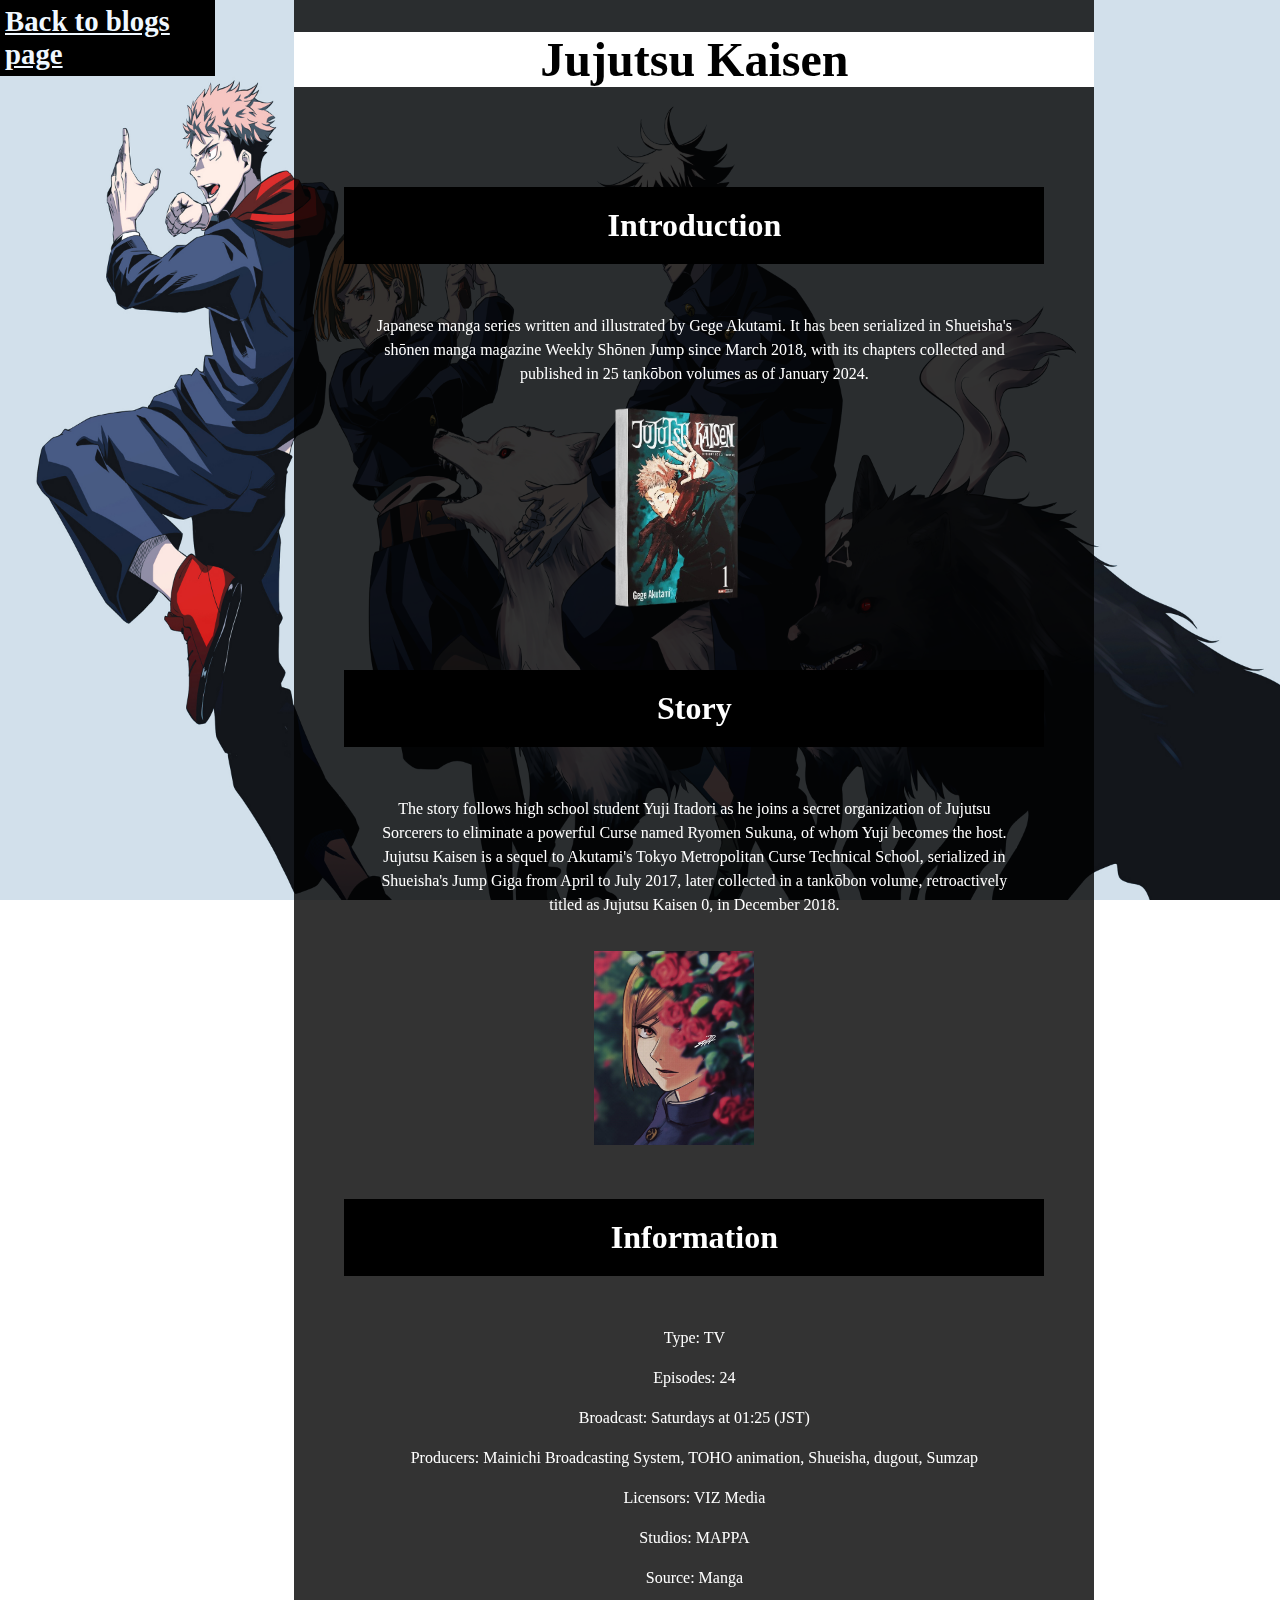
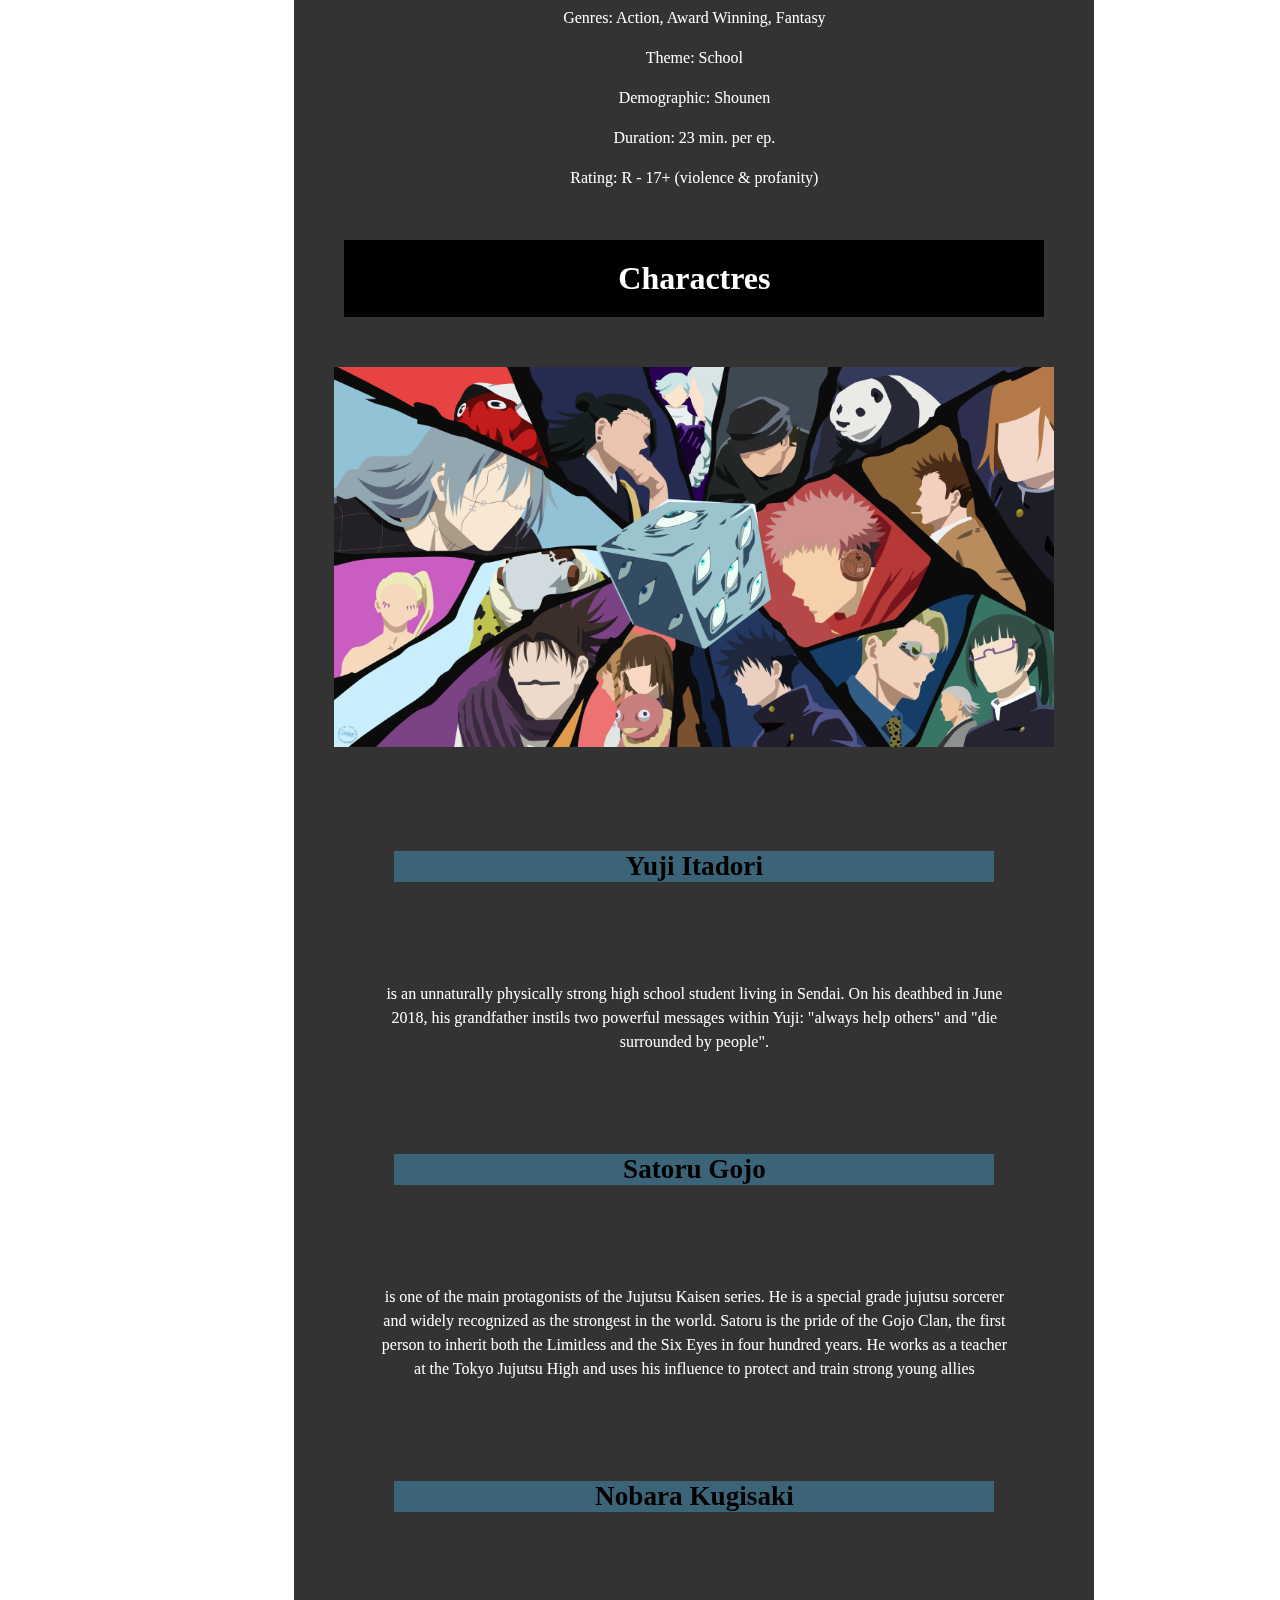
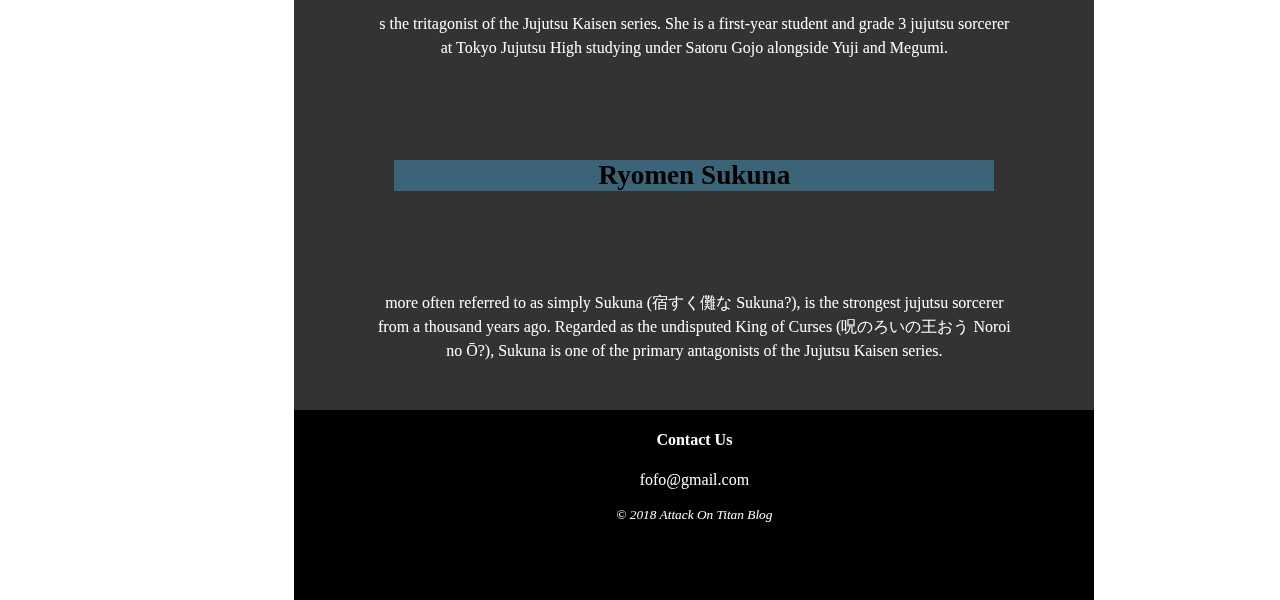
<file: JujuPage.html>
<!DOCTYPE html>
<html lang="en">
<head>
    <meta charset="UTF-8">
    <meta name="viewport" content="width=device-width, initial-scale=1.0">
   <link rel="stylesheet" href="PRO.css">

    <title>Jujutsu</title>
    <link rel="stylesheet" href="https://cdnjs.cloudflare.com/ajax/libs/font-awesome/5.15.1/css/all.min.css" integrity="sha384-Z2FbIv2+s5t4WQZ0t8Y01iRUH6+5cJvKb3JCEsYApzT4hRFAZQioRjLBkkjU8NQ"
        crossorigin="anonymous">
</head>
<body>
<header>
    <a href="CoverPage.html" class="back">Back to blogs page</a>

  </header>
 <img src="jujubackground.jpg" style="position: fixed; top: 0; left: 0; width: 100%; height: 100%;">

<div class="rectangle">
 <h1>Jujutsu  Kaisen </h1>
<br>
<h2> Introduction </h2>
<p>Japanese manga series written and illustrated by Gege Akutami. It has been serialized in Shueisha's shōnen manga magazine Weekly Shōnen Jump since March 2018, with its chapters collected and published in 25 tankōbon volumes as of January 2024.</p>
<div> <img src="bookjuju.png"></div>

<h2>Story </h2>
<p>
The story follows high school student Yuji Itadori as he joins a secret organization of Jujutsu Sorcerers to eliminate a powerful Curse named Ryomen Sukuna, of whom Yuji becomes the host. Jujutsu Kaisen is a sequel to Akutami's Tokyo Metropolitan Curse Technical School, serialized in Shueisha's Jump Giga from April to July 2017, later collected in a tankōbon volume, retroactively titled as Jujutsu Kaisen 0, in December 2018.
</p>

<br>
<div> <img src="nobaraa.jpg"> </div>
<h2>Information </h2>
<p> Type: TV</p>
<p>Episodes: 24</p>
<p>Broadcast: Saturdays at 01:25 (JST)</p>
<p>Producers: Mainichi Broadcasting System, TOHO animation, Shueisha, dugout, Sumzap</p>
<p>Licensors: VIZ Media</p>
<p>Studios: MAPPA</p>
<p>Source: Manga</p>
<p>Genres: Action, Award Winning, Fantasy</p>
<p>Theme: School</p>
<p>Demographic: Shounen</p>
<p>Duration: 23 min. per ep.</p>
<p>Rating: R - 17+ (violence & profanity)</p>


<h2>Charactres </h2>
<img src="jujucharacter.png" style="padding-left: 40px; width : 90%; height : 10%;"> 

<h3>Yuji Itadori</h3>
<p> is an unnaturally physically strong high school student living in Sendai. On his deathbed in June 2018, his grandfather instils two powerful messages within Yuji: "always help others" and "die surrounded by people".</p>

<h3>Satoru Gojo</h3>
<p>is one of the main protagonists of the Jujutsu Kaisen series. He is a special grade jujutsu sorcerer and widely recognized as the strongest in the world. Satoru is the pride of the Gojo Clan, the first person to inherit both the Limitless and the Six Eyes in four hundred years. He works as a teacher at the Tokyo Jujutsu High and uses his influence to protect and train strong young allies</p>

<h3>Nobara Kugisaki</h3>
<p>s the tritagonist of the Jujutsu Kaisen series. She is a first-year student and grade 3 jujutsu sorcerer at Tokyo Jujutsu High studying under Satoru Gojo alongside Yuji and Megumi.</p>

<h3>Ryomen Sukuna</h3>
<p>more often referred to as simply Sukuna (宿すく儺な Sukuna?), is the strongest jujutsu sorcerer from a thousand years ago. Regarded as the undisputed King of Curses (呪のろいの王おう Noroi no Ō?), Sukuna is one of the primary antagonists of the Jujutsu Kaisen series.</p>



<footer>
    <h4>Contact Us</h4>
 <a href="mailto:fofo@gmail.com">fofo@gmail.com</a></p>
<small><i>© 2018 Attack On Titan Blog</i></small>

</footer>



    </div>

</body>
</html>
</file>
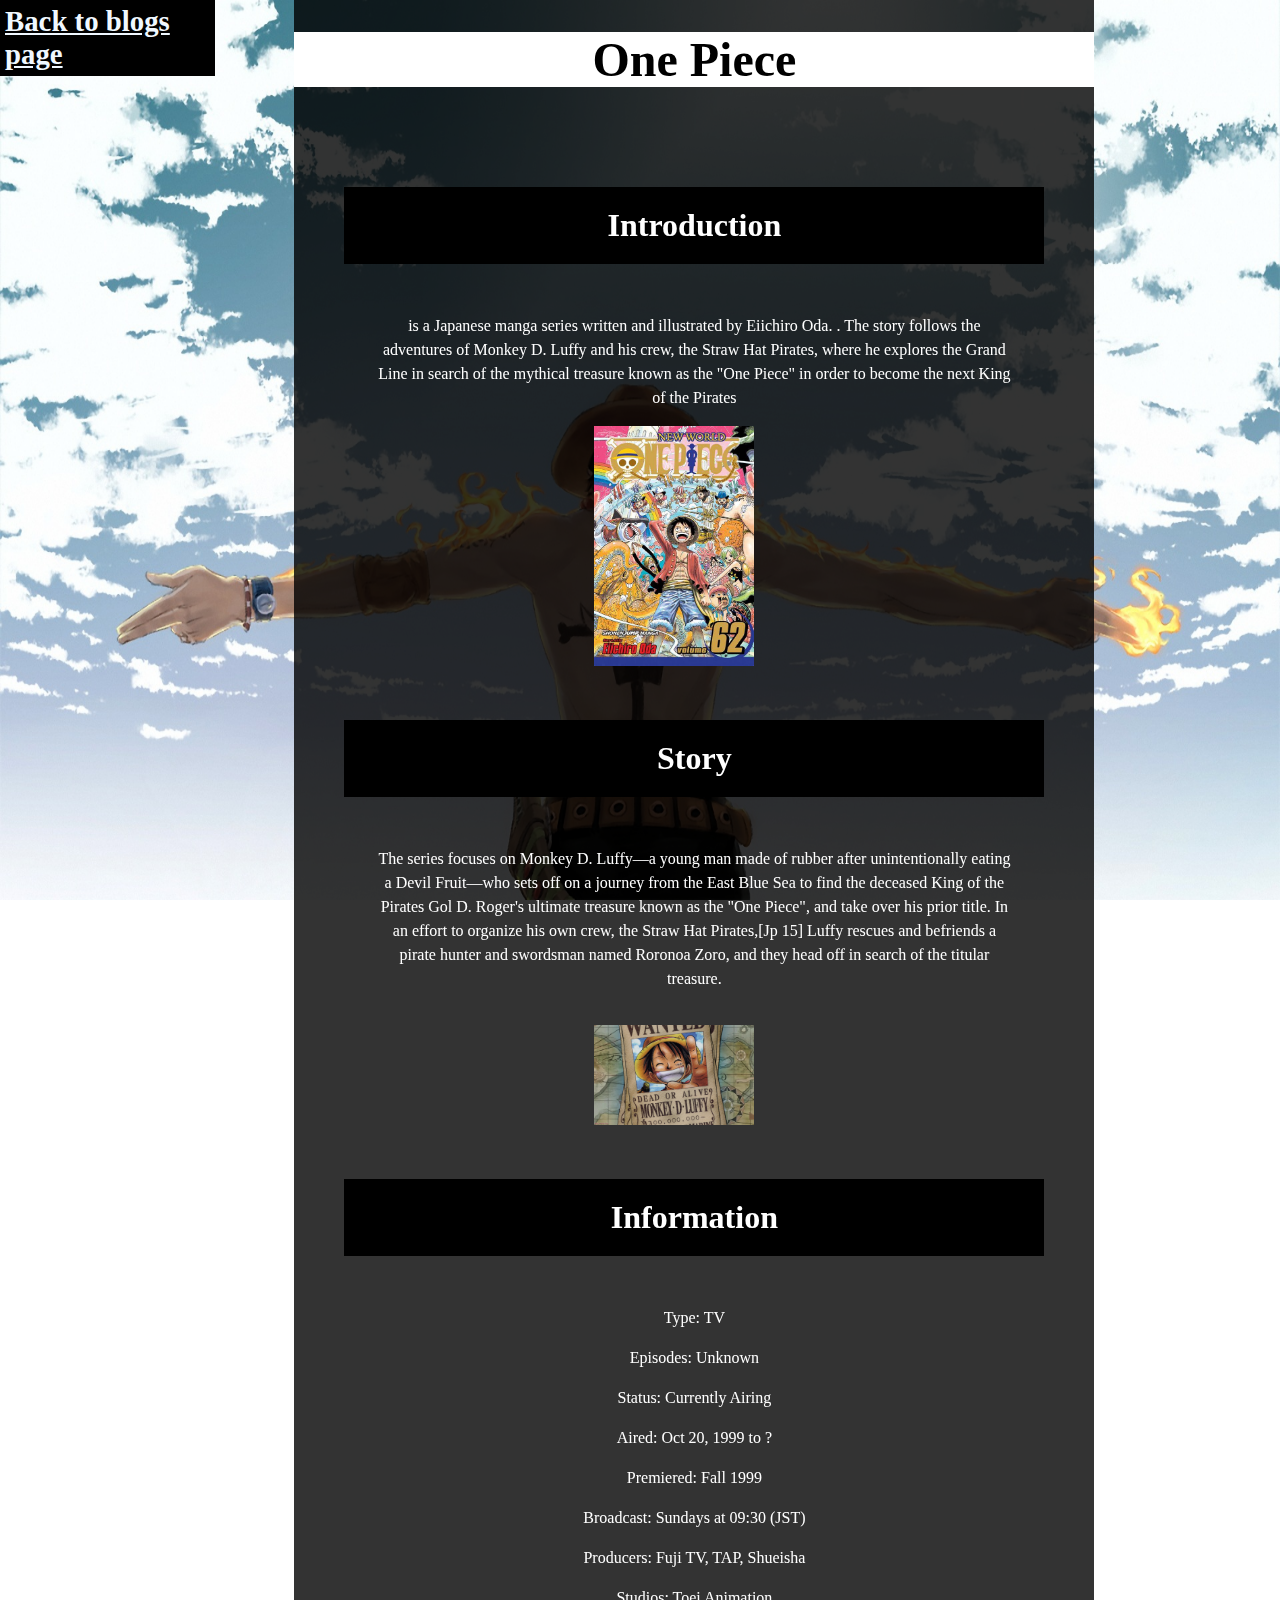
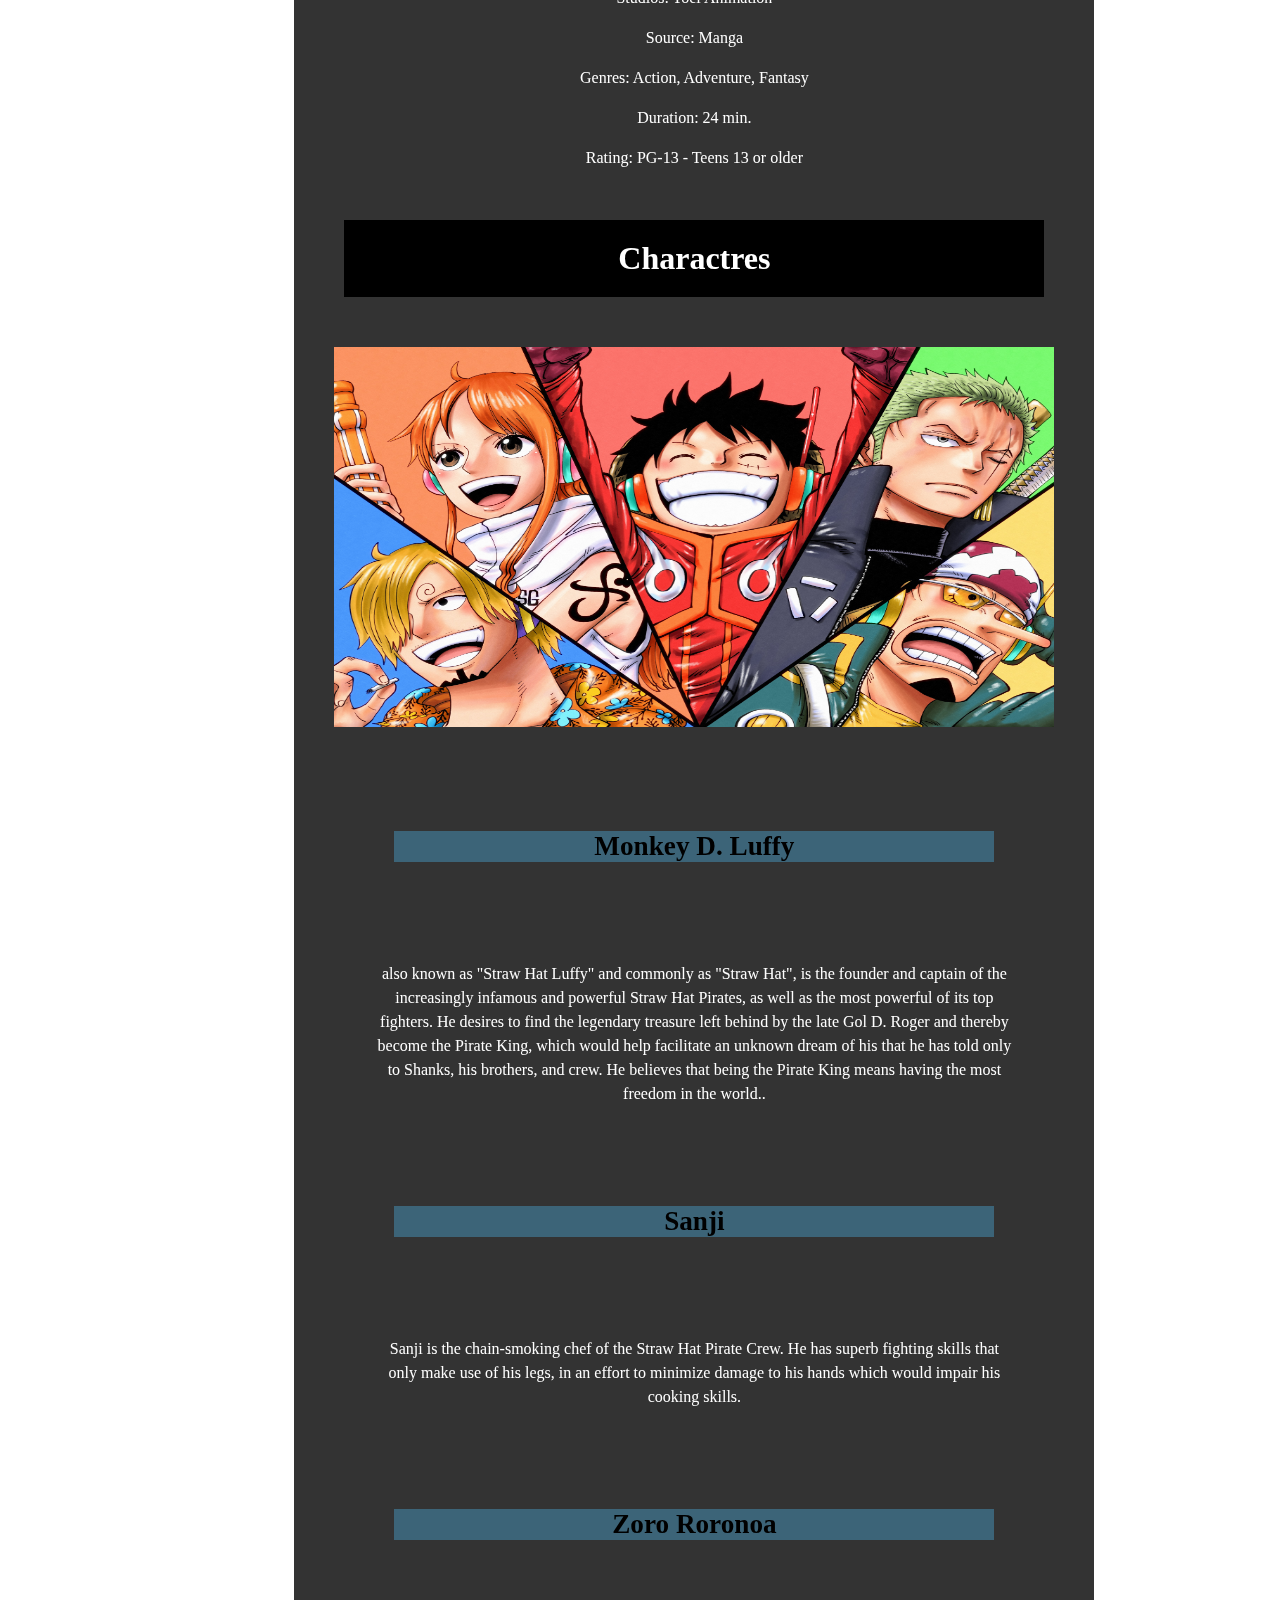
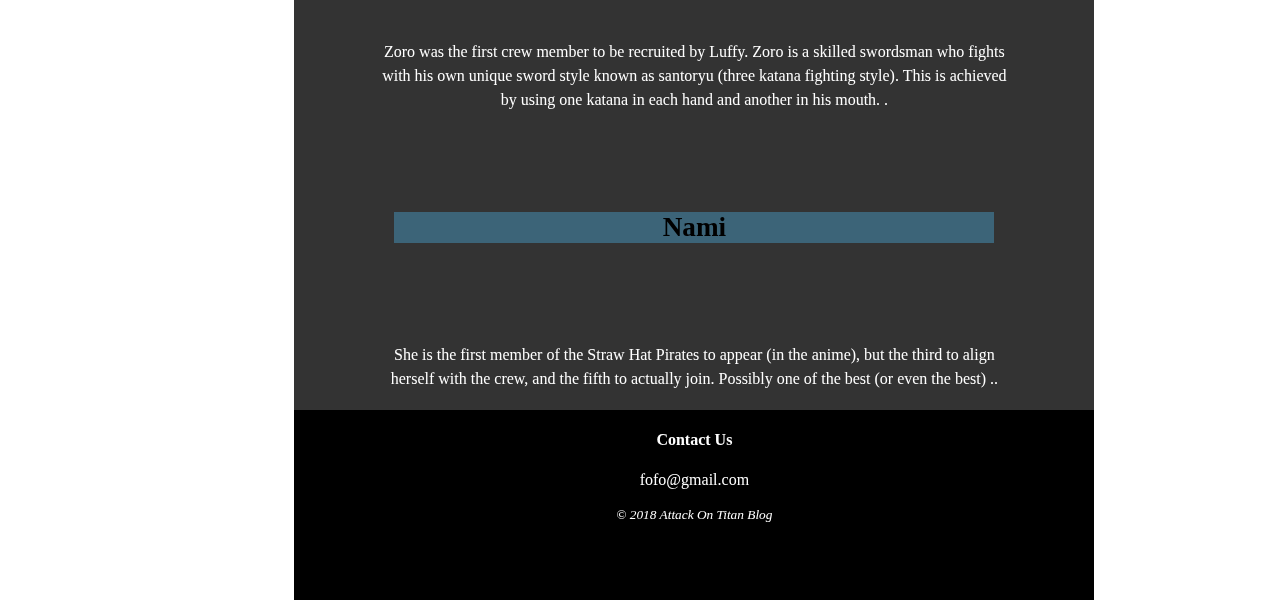
<file: OnePiece.html>
<!DOCTYPE html>
<html lang="en">
<head>
    <meta charset="UTF-8">
    <meta name="viewport" content="width=device-width, initial-scale=1.0">

<link rel="stylesheet" href="PRO.css">
   
</head>
<body>
<header>
    <a href="CoverPage.html" class="back">Back to blogs page</a>

  </header>

 <img src="onebackground.jpg" style="position: fixed; top: 0; left: 0; width: 100%; height: 100%;">

<div class="rectangle">

 <h1>One Piece </h1>
<br>
<h2> Introduction </h2>
<p>is a Japanese manga series written and illustrated by Eiichiro Oda. . The story follows the adventures of Monkey D. Luffy and his crew, the Straw Hat Pirates, where he explores the Grand Line in search of the mythical treasure known as the "One Piece" in order to become the next King of the Pirates</p>

<div> <img src="onemanga.jpg"></div>

<h2>Story </h2>
<p>The series focuses on Monkey D. Luffy—a young man made of rubber after unintentionally eating a Devil Fruit—who sets off on a journey from the East Blue Sea to find the deceased King of the Pirates Gol D. Roger's ultimate treasure known as the "One Piece", and take over his prior title. In an effort to organize his own crew, the Straw Hat Pirates,[Jp 15] Luffy rescues and befriends a pirate hunter and swordsman named Roronoa Zoro, and they head off in search of the titular treasure. </p>

<br>
<div> <img src="onepic.jpg"> </div>
<h2>Information </h2>
<p> Type: TV</p>
<p>Episodes: Unknown</p>
<p>Status: Currently Airing</p>
<p>Aired: Oct 20, 1999 to ?</p>
<p>Premiered: Fall 1999</p>
<p>Broadcast: Sundays at 09:30 (JST)</p>
<p>Producers: Fuji TV, TAP, Shueisha</p>
<p>Studios: Toei Animation</p>
<p>Source: Manga</p>
<p>Genres: Action, Adventure, Fantasy</p>
<p>Duration: 24 min.</p>
<p>Rating: PG-13 - Teens 13 or older</p>


<h2>Charactres </h2>
<img src="onecharac.jpeg" style="padding-left: 40px; width : 90%; height : 10%;"> 

<h3>Monkey D. Luffy</h3>
<p> also known as "Straw Hat Luffy" and commonly as "Straw Hat", is the founder and captain of the increasingly infamous and powerful Straw Hat Pirates, as well as the most powerful of its top fighters. He desires to find the legendary treasure left behind by the late Gol D. Roger and thereby become the Pirate King, which would help facilitate an unknown dream of his that he has told only to Shanks, his brothers, and crew. He believes that being the Pirate King means having the most freedom in the world..</p>

<h3>Sanji</h3>
<p>Sanji is the chain-smoking chef of the Straw Hat Pirate Crew. He has superb fighting skills that only make use of his legs, in an effort to minimize damage to his hands which would impair his cooking skills.</p>

<h3>Zoro Roronoa</h3>
<p>Zoro was the first crew member to be recruited by Luffy. Zoro is a skilled swordsman who fights with his own unique sword style known as santoryu (three katana fighting style). This is achieved by using one katana in each hand and another in his mouth. .</p>

<h3>Nami</h3>
<p>She is the first member of the Straw Hat Pirates to appear (in the anime), but the third to align herself with the crew, and the fifth to actually join. Possibly one of the best (or even the best) ..</p>


<footer>
    <h4>Contact Us</h4>
 <a href="mailto:fofo@gmail.com">fofo@gmail.com</a></p>
<small><i>© 2018 Attack On Titan Blog</i></small>

</footer>

    </div>





</body>
</html>
</file>
<file: PRO.css>
header{
background-color:black;
width:16%;
position: fixed;
display: flex;
justify-content: space-between;
align-items: center;
padding: 5px 5px ;
 z-index: 2;
 top: 0px;
 right: 0px;
 left: 0px;
}

.back{
   
    color: aliceblue;
    font-weight: 700;
    font-size: 1.8em;
 
}

.navigation a{
color: aliceblue;
font-weight: 300;
padding-right: 30px;
}

.navigation a:hover{
    color: blue;
}
 .rectangle {
   width: 800px;
   height: 3800px;
   background-color: rgba(0, 0, 0, 0.8);
   position: absolute;
   top: 0px;
left:23%; 
   z-index: 1; /* Set a higher z-index to ensure it's above the image */


h1 {
 text-align: center;
font-size: 3em;
font-weight: bold;
background-color:white;
color : black

}

h2 {
 text-align: center;
font-size: 2em;
font-weight: bold;
background-color:Black;
color : white;
padding : 20px;
margin : 50px;

}
h3 {
 text-align: center;
font-size: 1.7em;
font-weight: bold;
background-color:#3C6478;
color : white
padding : 20px;
margin : 100px;

}
p {
margin-top: 1em;
  margin-bottom: 1em;
  margin-left: 5em;
  margin-right: 5em;
font-size: 1em;
 text-align: center;
line-height : 1.5;
color : white

}
div img {
 padding-left: 300px;
 padding-right: 10px; 
width: 20%; 
height: 20%;

}

 footer {
    background-color: black;
    color: white;
    height: 5%;
    position: absolute;
    bottom: 0;
    width: 100%;
    z-index: 2; 
text-align: center;
}
     footer a {
            color: white;
            text-decoration: none;
            margin: 0 15px;
            transition: color 0.3s;
        }

        footer a:hover {
            color: blue;
        }
</file>
